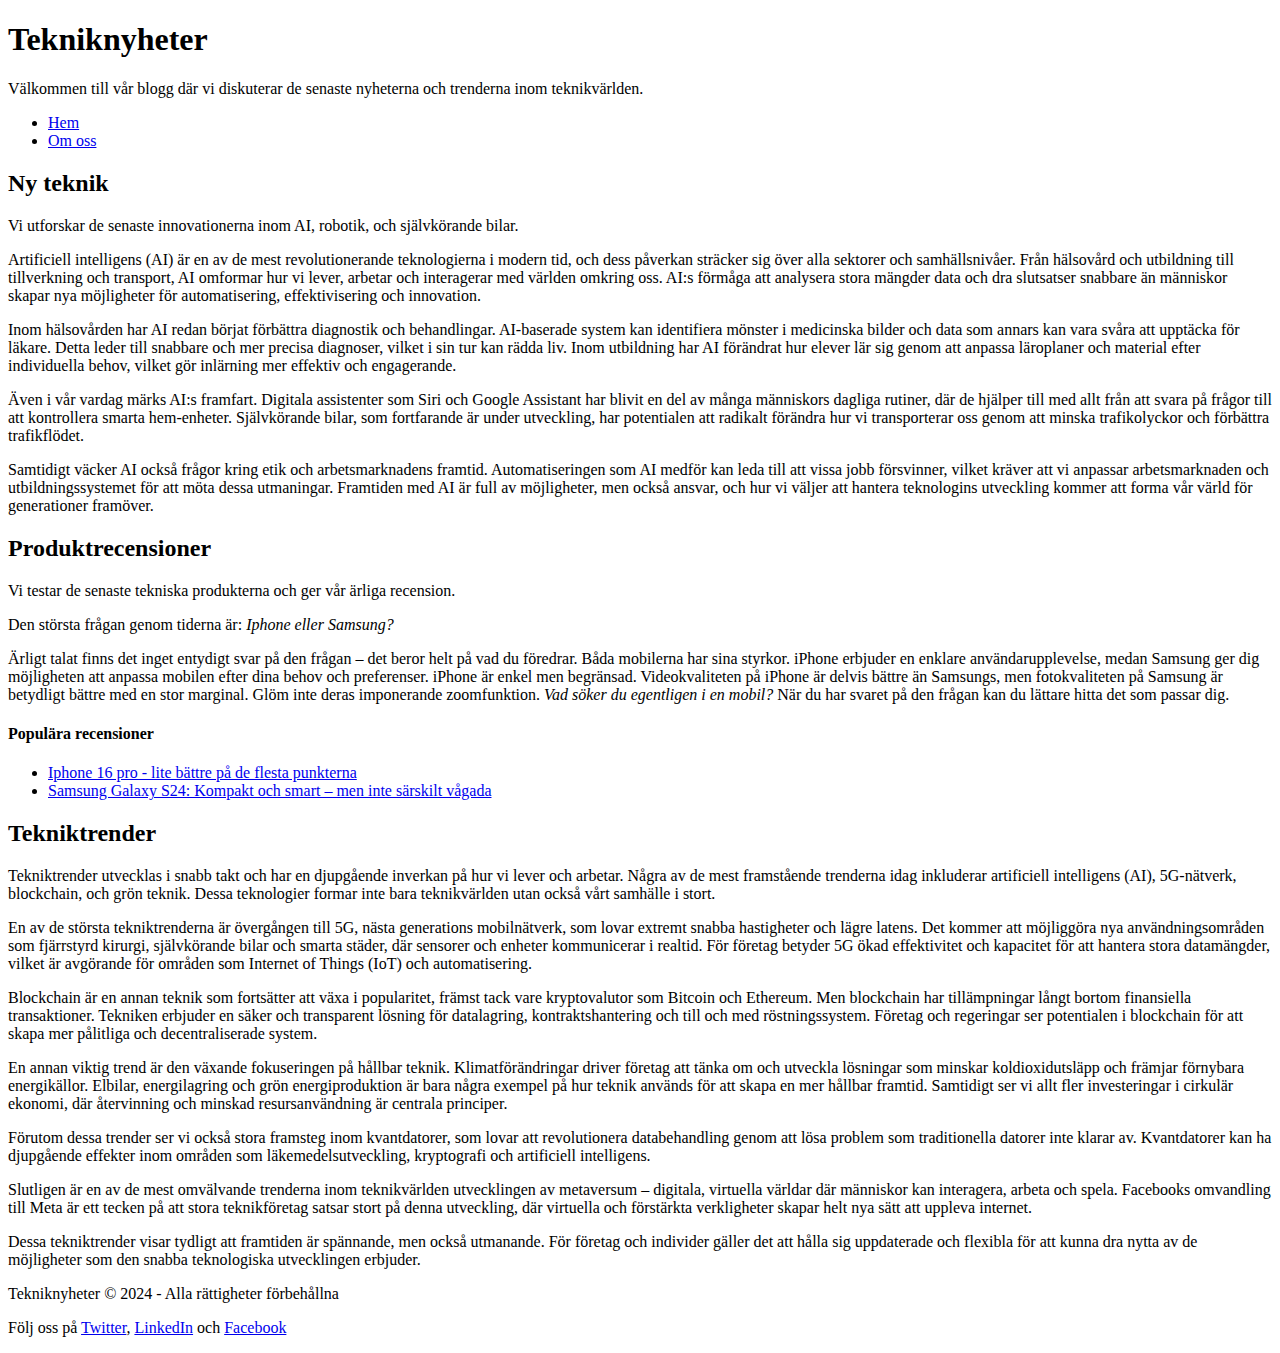
<file: index.html>
<!DOCTYPE html>
<html lang="en">
<head>
    <meta charset="UTF-8">
    <title>TeknikNyheter</title>
</head>

<body>
    <header>
        <h1>Tekniknyheter</h1>
        <p>Välkommen till vår blogg där vi diskuterar de senaste nyheterna och trenderna inom teknikvärlden.</p>
    </header>

    <nav>
        <ul>
            <li><a href="index.html">Hem</a></li>
            <li><a href="omoss.html">Om oss</a></li>
        </ul>
    </nav>
 <main>
    <section>
        <h2>Ny teknik</h2>
        <p>Vi utforskar de senaste innovationerna inom AI, robotik, och självkörande bilar.</p>
            
        <article>
            <p>Artificiell intelligens (AI) är en av de mest revolutionerande teknologierna i modern tid, och dess påverkan sträcker sig över alla sektorer och samhällsnivåer. Från hälsovård och utbildning till tillverkning och transport, AI omformar hur vi lever, arbetar och interagerar med världen omkring oss. AI:s förmåga att analysera stora mängder data och dra slutsatser snabbare än människor skapar nya möjligheter för automatisering, effektivisering och innovation.</p>

            <p>Inom hälsovården har AI redan börjat förbättra diagnostik och behandlingar. AI-baserade system kan identifiera mönster i medicinska bilder och data som annars kan vara svåra att upptäcka för läkare. Detta leder till snabbare och mer precisa diagnoser, vilket i sin tur kan rädda liv. Inom utbildning har AI förändrat hur elever lär sig genom att anpassa läroplaner och material efter individuella behov, vilket gör inlärning mer effektiv och engagerande.</p>

            <p>Även i vår vardag märks AI:s framfart. Digitala assistenter som Siri och Google Assistant har blivit en del av många människors dagliga rutiner, där de hjälper till med allt från att svara på frågor till att kontrollera smarta hem-enheter. Självkörande bilar, som fortfarande är under utveckling, har potentialen att radikalt förändra hur vi transporterar oss genom att minska trafikolyckor och förbättra trafikflödet.</p>

            <p>Samtidigt väcker AI också frågor kring etik och arbetsmarknadens framtid. Automatiseringen som AI medför kan leda till att vissa jobb försvinner, vilket kräver att vi anpassar arbetsmarknaden och utbildningssystemet för att möta dessa utmaningar. Framtiden med AI är full av möjligheter, men också ansvar, och hur vi väljer att hantera teknologins utveckling kommer att forma vår värld för generationer framöver.</p>

        </article>
    </section>

    <section>
        <h2>Produktrecensioner</h2>
        <p>Vi testar de senaste tekniska produkterna och ger vår ärliga recension.</p>
        <p>Den största frågan genom tiderna är: <em>Iphone eller Samsung?</em></p>
        <p>Ärligt talat finns det inget entydigt svar på den frågan – det beror helt på vad du föredrar. Båda mobilerna har sina styrkor. iPhone erbjuder en enklare användarupplevelse, medan Samsung ger dig möjligheten att anpassa mobilen efter dina behov och preferenser. iPhone är enkel men begränsad. Videokvaliteten på iPhone är delvis bättre än Samsungs, men fotokvaliteten på Samsung är betydligt bättre med en stor marginal. Glöm inte deras imponerande zoomfunktion. <em>Vad söker du egentligen i en mobil?</em> När du har svaret på den frågan kan du lättare hitta det som passar dig.</p>
            
        <aside>
            <h4>Populära recensioner</h4>
            <ul>
                <li><a href="https://www.macworld.se/article/2452163/apple-iphone-16-pro.html">Iphone 16 pro - lite bättre på de flesta punkterna</a></li>
                <li><a href="https://www.m3.se/article/1829330/galaxy-s24.html">Samsung Galaxy S24: Kompakt och smart – men inte särskilt vågada</a></li>
            </ul>
        </aside>
    </section>

    <section>
        <h2>Tekniktrender</h2>
        <p>Tekniktrender utvecklas i snabb takt och har en djupgående inverkan på hur vi lever och arbetar. Några av de mest framstående trenderna idag inkluderar artificiell intelligens (AI), 5G-nätverk, blockchain, och grön teknik. Dessa teknologier formar inte bara teknikvärlden utan också vårt samhälle i stort.</p>

        <p>En av de största tekniktrenderna är övergången till 5G, nästa generations mobilnätverk, som lovar extremt snabba hastigheter och lägre latens. Det kommer att möjliggöra nya användningsområden som fjärrstyrd kirurgi, självkörande bilar och smarta städer, där sensorer och enheter kommunicerar i realtid. För företag betyder 5G ökad effektivitet och kapacitet för att hantera stora datamängder, vilket är avgörande för områden som Internet of Things (IoT) och automatisering.</p>
        
        <p>Blockchain är en annan teknik som fortsätter att växa i popularitet, främst tack vare kryptovalutor som Bitcoin och Ethereum. Men blockchain har tillämpningar långt bortom finansiella transaktioner. Tekniken erbjuder en säker och transparent lösning för datalagring, kontraktshantering och till och med röstningssystem. Företag och regeringar ser potentialen i blockchain för att skapa mer pålitliga och decentraliserade system.</p>
        
        <p>En annan viktig trend är den växande fokuseringen på hållbar teknik. Klimatförändringar driver företag att tänka om och utveckla lösningar som minskar koldioxidutsläpp och främjar förnybara energikällor. Elbilar, energilagring och grön energiproduktion är bara några exempel på hur teknik används för att skapa en mer hållbar framtid. Samtidigt ser vi allt fler investeringar i cirkulär ekonomi, där återvinning och minskad resursanvändning är centrala principer.</p>
        
        <p>Förutom dessa trender ser vi också stora framsteg inom kvantdatorer, som lovar att revolutionera databehandling genom att lösa problem som traditionella datorer inte klarar av. Kvantdatorer kan ha djupgående effekter inom områden som läkemedelsutveckling, kryptografi och artificiell intelligens.</p>
        
        <p>Slutligen är en av de mest omvälvande trenderna inom teknikvärlden utvecklingen av metaversum – digitala, virtuella världar där människor kan interagera, arbeta och spela. Facebooks omvandling till Meta är ett tecken på att stora teknikföretag satsar stort på denna utveckling, där virtuella och förstärkta verkligheter skapar helt nya sätt att uppleva internet.</p>
        
        <p>Dessa tekniktrender visar tydligt att framtiden är spännande, men också utmanande. För företag och individer gäller det att hålla sig uppdaterade och flexibla för att kunna dra nytta av de möjligheter som den snabba teknologiska utvecklingen erbjuder.</p>
    </section>
</main>

<footer>
    <p>Tekniknyheter &copy; 2024 - Alla rättigheter förbehållna</p>
    <p>Följ oss på <a href="#">Twitter</a>, <a href="#">LinkedIn</a> och <a href="#">Facebook</a></p>
</footer>

</body>
</html>
</file>
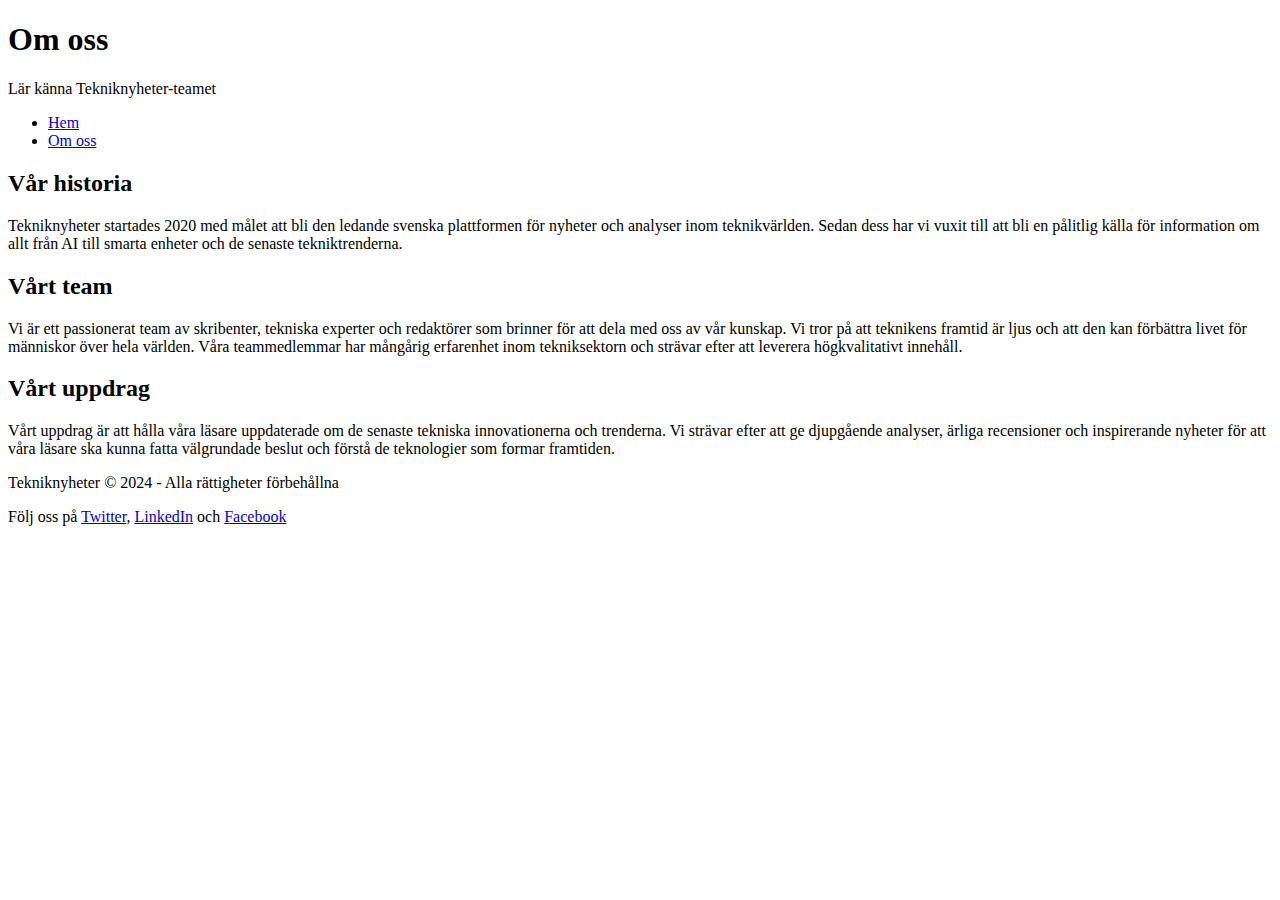
<file: omoss.html>
<!DOCTYPE html>
<html lang="sv">
<head>
    <meta charset="UTF-8">
    <meta name="viewport" content="width=device-width, initial-scale=1.0">
    <title>Om oss - Tekniknyheter</title>
</head>
<body>
    <header>
        <h1>Om oss</h1>
        <p>Lär känna Tekniknyheter-teamet</p>
    </header>

    <nav>
        <ul>
            <li><a href="index.html">Hem</a></li>
            <li><a href="omoss.html">Om oss</a></li>
        </ul>
    </nav>

    <main>
        <section>
            <h2>Vår historia</h2>
            <p>Tekniknyheter startades 2020 med målet att bli den ledande svenska plattformen för nyheter och analyser inom teknikvärlden. Sedan dess har vi vuxit till att bli en pålitlig källa för information om allt från AI till smarta enheter och de senaste tekniktrenderna.</p>
        </section>

        <section>
            <h2>Vårt team</h2>
            <p>Vi är ett passionerat team av skribenter, tekniska experter och redaktörer som brinner för att dela med oss av vår kunskap. Vi tror på att teknikens framtid är ljus och att den kan förbättra livet för människor över hela världen. Våra teammedlemmar har mångårig erfarenhet inom tekniksektorn och strävar efter att leverera högkvalitativt innehåll.</p>
        </section>

        <section>
            <h2>Vårt uppdrag</h2>
            <p>Vårt uppdrag är att hålla våra läsare uppdaterade om de senaste tekniska innovationerna och trenderna. Vi strävar efter att ge djupgående analyser, ärliga recensioner och inspirerande nyheter för att våra läsare ska kunna fatta välgrundade beslut och förstå de teknologier som formar framtiden.</p>
        </section>
    </main>

    <footer>
        <p>Tekniknyheter &copy; 2024 - Alla rättigheter förbehållna</p>
        <p>Följ oss på <a href="#">Twitter</a>, <a href="#">LinkedIn</a> och <a href="#">Facebook</a></p>
    </footer>

</body>
</html>
</file>
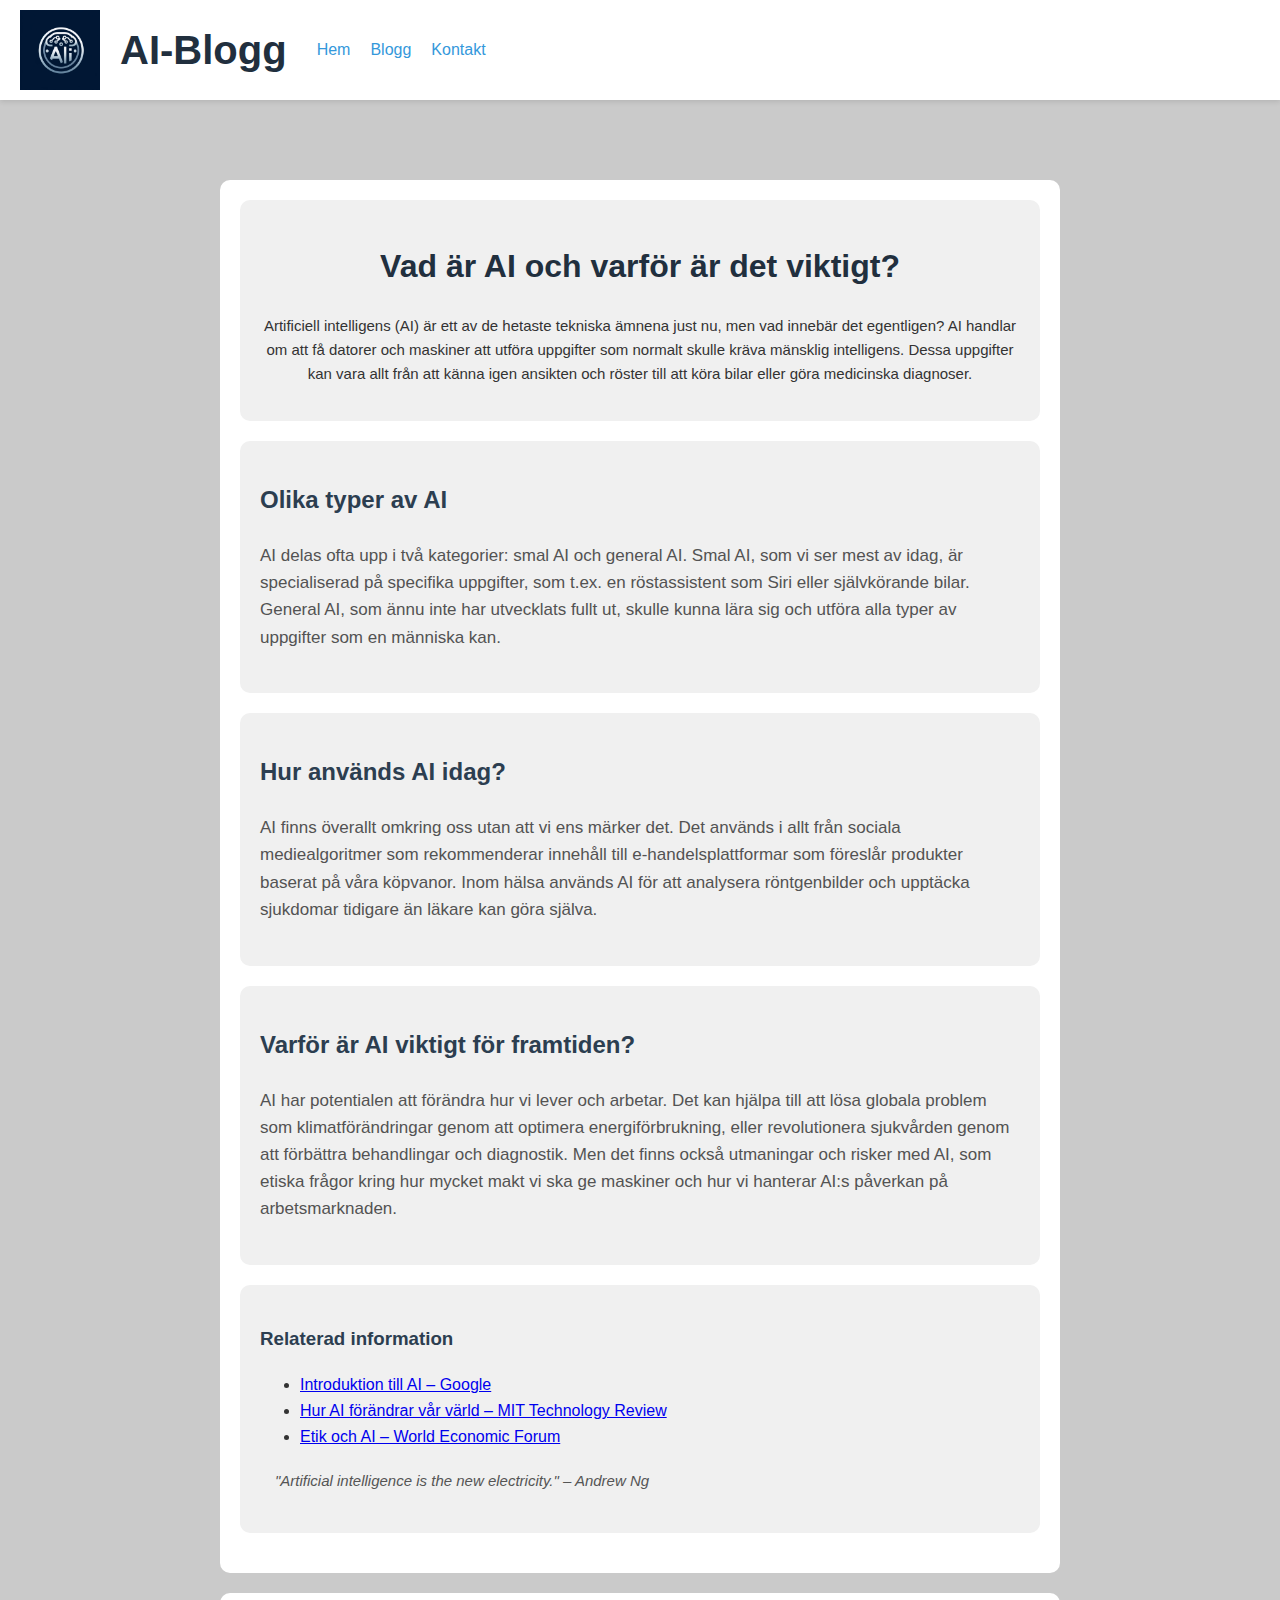
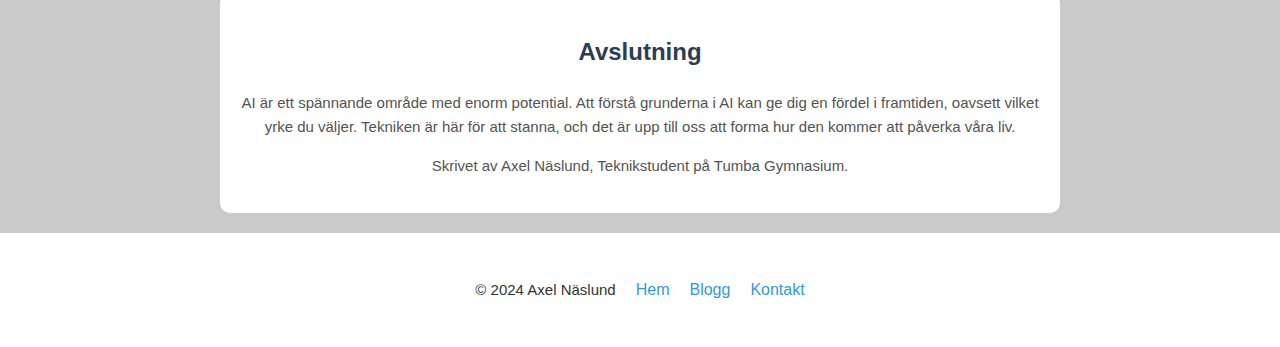
<file: Axel/blogg.html>
<!DOCTYPE html>
<html lang="en">
<head>
    <meta charset="UTF-8">
    <meta name="viewport" content="width=device-width, initial-scale=1.0">
    <link rel="stylesheet" href="src-blogg.css">
    <title>AI-blogg</title>
</head>
<body>
    <header class="top-bar">
        <img src="logo.webp" class="logo" alt="Logo">
        <h1>AI-Blogg</h1>
        <nav>
            <a href="hem.html">Hem</a>
            <a href="blogg.html">Blogg</a>
            <a href="kontakt.html">Kontakt</a>
        </nav>
    </header>

    <main>
        <section class="title" alt="title"> 
        <h1>Vad är AI och varför är det viktigt?</h1>
        <p>Artificiell intelligens (AI) är ett av de hetaste tekniska ämnena just nu, men vad innebär det egentligen? 
            AI handlar om att få datorer och maskiner att utföra uppgifter som normalt skulle kräva mänsklig intelligens. 
            Dessa uppgifter kan vara allt från att känna igen ansikten och röster till att köra bilar eller göra medicinska diagnoser.</p>
        </section>
         <article>
            <section class="olika-typer">
                <h2>Olika typer av AI</h2>
                <h4>AI delas ofta upp i två kategorier: smal AI och general AI. Smal AI, som vi ser mest av idag, är specialiserad på specifika uppgifter, 
                som t.ex. en röstassistent som Siri eller självkörande bilar. 
                General AI, som ännu inte har utvecklats fullt ut, skulle kunna lära sig och utföra alla typer av uppgifter som en människa kan.</h4>
            </section>

            <section class="hur-anvands">
                <h2>Hur används AI idag?</h2>
                <h4>AI finns överallt omkring oss utan att vi ens märker det. 
                Det används i allt från sociala mediealgoritmer som rekommenderar innehåll till e-handelsplattformar som föreslår produkter baserat på våra köpvanor. 
                Inom hälsa används AI för att analysera röntgenbilder och upptäcka sjukdomar tidigare än läkare kan göra själva.</h4>
            </section>

            <section class="varfor-viktigt">
                <h2>Varför är AI viktigt för framtiden?</h2>
                <h4>AI har potentialen att förändra hur vi lever och arbetar. Det kan hjälpa till att lösa globala problem som klimatförändringar genom att optimera energiförbrukning, 
                eller revolutionera sjukvården genom att förbättra behandlingar och diagnostik. Men det finns också utmaningar och risker med AI, 
                som etiska frågor kring hur mycket makt vi ska ge maskiner och hur vi hanterar AI:s påverkan på arbetsmarknaden.</h4>
            </section>

            <aside class="relaterad-info">
                <h3>Relaterad information</h3>
                <ul>
                    <li><a href="https://ai.google/education">Introduktion till AI – Google</a></li>
                    <li><a href="https://www.technologyreview.com">Hur AI förändrar vår värld – MIT Technology Review</a></li>
                    <li><a href="https://www.weforum.org/agenda/ai-ethics">Etik och AI – World Economic Forum</a></li>
                </ul>
                <blockquote>
                    <p>"Artificial intelligence is the new electricity." – Andrew Ng</p>
                </blockquote>
            </aside>
        </article>
    </main>

    <footer class="avslutning">
        <h2>Avslutning</h2>
        <p>AI är ett spännande område med enorm potential. Att förstå grunderna i AI kan ge dig en fördel i framtiden, 
            oavsett vilket yrke du väljer. Tekniken är här för att stanna, och det är upp till oss att forma hur den kommer att påverka våra liv.</p>
        <p>Skrivet av Axel Näslund, Teknikstudent på Tumba Gymnasium.</p>
    </footer>

    <div class="bottom-bar">
        <p>&copy; 2024 Axel Näslund</p>
        <nav>
            <a href="hem.html">Hem</a>
            <a href="blogg.html">Blogg</a>
            <a href="kontakt.html">Kontakt</a>
        </nav>
    </div>
</body>
</html>
</file>
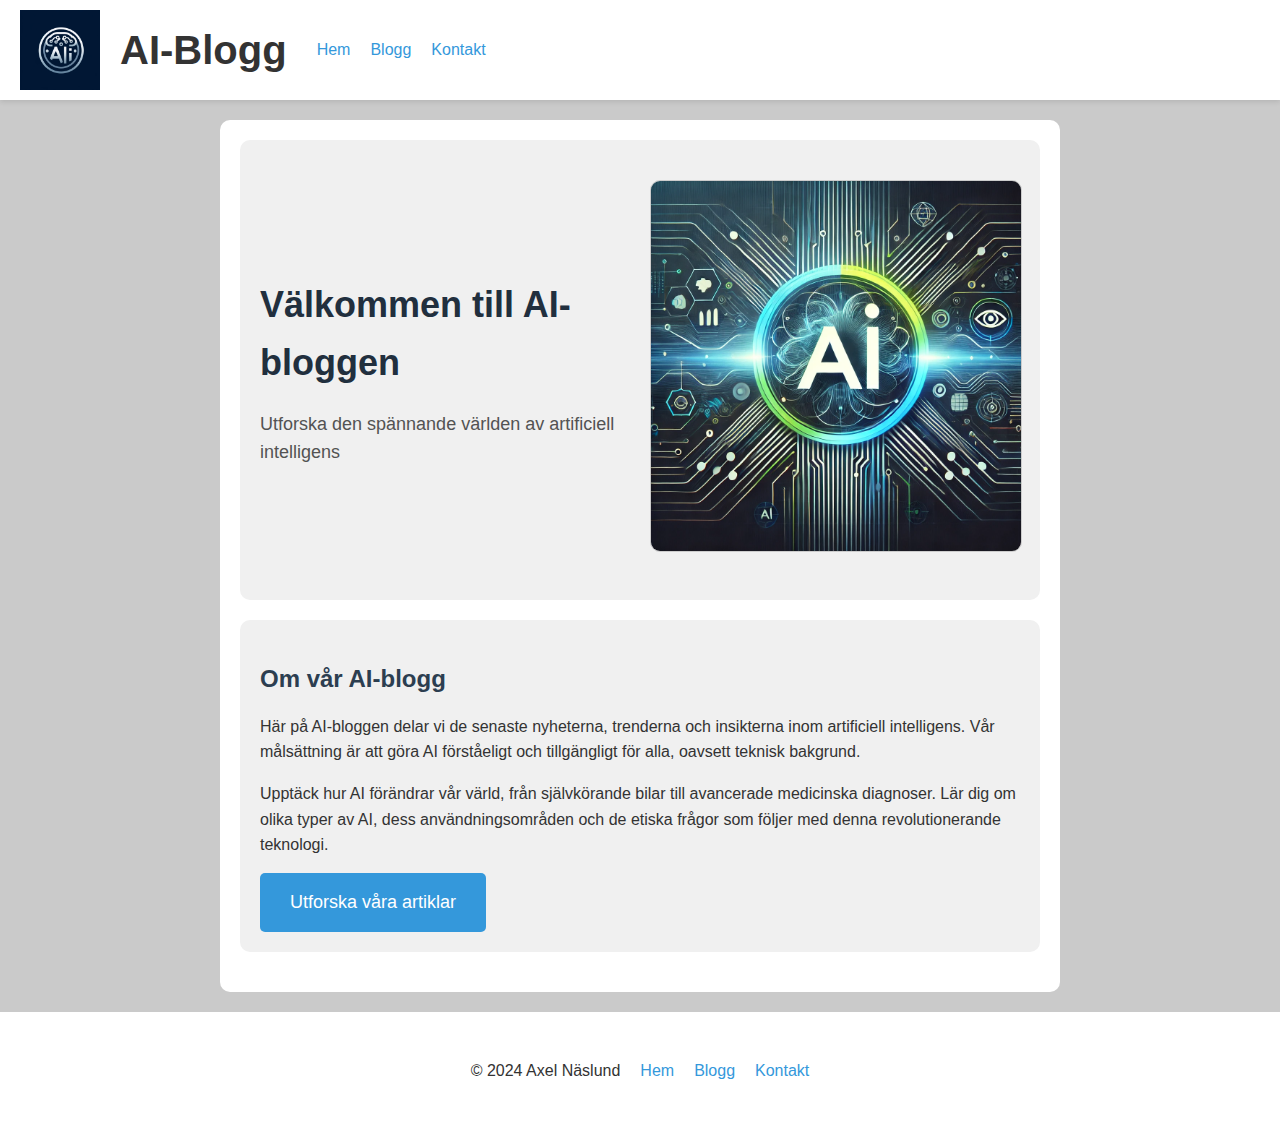
<file: Axel/hem.html>
<!DOCTYPE html>
<html lang="en">
<head>
    <meta charset="UTF-8">
    <meta name="viewport" content="width=device-width, initial-scale=1.0">
    <link rel="stylesheet" href="src-hem.css">
    <title>AI-blogg</title>
</head>
<body>
    <header class="top-bar">
        <img src="logo.webp" class="logo" alt="Logo">
        <h1>AI-Blogg</h1>
        <nav>
            <a href="hem.html">Hem</a>
            <a href="blogg.html">Blogg</a>
            <a href="kontakt.html">Kontakt</a>
        </nav>
    </header>
    <main>
        <section class="main-content">
            <div class="main-text">
                <h1>Välkommen till AI-bloggen</h1>
                <p>Utforska den spännande världen av artificiell intelligens</p>
            </div>
            <div class="main-image-container">
                <img src="hem-bild.webp" alt="AI Concept" class="main-image">
            </div>
        </section>
        <section class="description">
            <h2>Om vår AI-blogg</h2>
            <p>Här på AI-bloggen delar vi de senaste nyheterna, trenderna och insikterna inom artificiell intelligens. Vår målsättning är att göra AI förståeligt och tillgängligt för alla, oavsett teknisk bakgrund.</p>

            <p>Upptäck hur AI förändrar vår värld, från självkörande bilar till avancerade medicinska diagnoser. Lär dig om olika typer av AI, dess användningsområden och de etiska frågor som följer med denna revolutionerande teknologi.</p>
            <a href="blogg.html" class="cta-button">Utforska våra artiklar</a>
        </section>
    </main>
    <div class="bottom-bar">
        <p>&copy; 2024 Axel Näslund</p>
        <nav>
            <a href="hem.html">Hem</a>
            <a href="blogg.html">Blogg</a>
            <a href="kontakt.html">Kontakt</a>
        </nav>
    </div>
</body>
</html>
</file>
<file: Axel/src-blogg.css>
body {
    font-family:'Gill Sans', 'Gill Sans MT', Calibri, 'Trebuchet MS', sans-serif;
    margin: 0;
    line-height: 1.6;
    color: #333;
    background-color: #cacaca;
    margin-top: 0;
}

.top-bar {
    background-color: #fff;
    padding: 10px 20px;
    display: flex;
    align-items: center;
    z-index: 1000;
    box-shadow: 0 2px 5px rgba(0,0,0,0.1);
}

.logo {
    max-height: 80px;
    margin-right: 20px;
}

.top-bar h1 {
    margin: 0 30px 0 0;
    font-size: 40px;
    line-height: 1;
}

nav {
    display: flex;
    align-items: center; 
    gap: 20px;
    height: 100%;
}

nav a { 
    text-decoration: none;
    color: #3498db;
    line-height: 1;
}

main {
    max-width: 800px;
    margin: 80px auto 0;
    background-color: #fff;
    border-radius: 10px;
    padding: 20px;
}

.title, .olika-typer, .hur-anvands, .varfor-viktigt, .relaterad-info{
    background-color: #f0f0f0;
    padding: 20px;
    border-radius: 10px;
    margin-bottom: 20px;
}

.avslutning {
    background-color: #fff;
}

.title {
    text-align: center;
}

h1 {
    color: #212f3e;
}

h2, h3 {
    color: #2c3e50;
}

h4 {
    font-size: 17px;
    color: #535353;
    font-weight: normal;
}

p {
    font-size: 15px;
}

nav span {
    margin: 5px;
    display: inline-block;
}

aside {
    background-color: #f0f0f0;
    padding: 15px;
    margin-top: 20px;
    border-radius: 10px;
}

blockquote {
    font-style: italic;
    padding-left: 15px;
    margin: 20px 0;
    color: #555;
}

footer {
    background-color: #f0f0f0;
    padding: 20px;
    border-radius: 10px;
    margin-top: 20px;
    text-align: center;
    max-width: 800px;
    margin: 20px auto;
    color: #535353;
}

.bottom-bar {
    background-color: #fff;
    display: flex;
    justify-content: center;
    align-items: center;
    padding-bottom: 30px;
    padding-top: 30px;
    gap: 20px;
}

.avslutning {
    text-align: center;
    margin-top: 20px;
    color: #535353;
}
</file>
<file: Axel/src-hem.css>
body {
    font-family:'Gill Sans', 'Gill Sans MT', Calibri, 'Trebuchet MS', sans-serif;
    margin: 0;
    line-height: 1.6;
    color: #333;
    background-color: #cacaca;
    display: flex;
    flex-direction: column;
    min-height: 100vh;
}

.top-bar {
    background-color: #fff;
    padding: 10px 20px;
    display: flex;
    align-items: center;
    z-index: 1000;
    box-shadow: 0 2px 5px rgba(0,0,0,0.1);
}

.logo {
    max-height: 80px;
    margin-right: 20px;
}

.top-bar h1 {
    font-family:'Gill Sans', 'Gill Sans MT', Calibri, 'Trebuchet MS', sans-serif;
    margin: 0 30px 0 0;
    font-size: 40px;
    line-height: 1;
}

nav {
    display: flex;
    align-items: center; 
    gap: 20px;
}

nav a { 
    text-decoration: none;
    color: #3498db;
}

main {
    max-width: 800px;
    margin: 20px auto;
    background-color: #fff;
    border-radius: 10px;
    padding: 20px;
    flex: 1;
}

.main-content {
    display: flex;
    align-items: center;
    justify-content: space-between;
    padding: 40px 20px;
    background-color: #f0f0f0;
    border-radius: 10px;
    margin-bottom: 20px;
}

.main-text {
    flex: 1;
    padding-right: 20px;
}

.main-image-container {
    flex: 1;
    max-width: 50%;
}

.main-image {
    width: 100%;
    height: auto;
    border-radius: 10px;
    object-fit: cover;
    border: 1px solid #ccc;
}

.main-content h1 {
    font-size: 36px;
    color: #212f3e;
    margin-bottom: 10px;
}

.main-content p {
    font-size: 18px;
    color: #535353;
    margin-bottom: 20px;
}

.description {
    text-align: left;
    background-color: #f0f0f0;
    padding: 20px;
    border-radius: 10px;
    margin-bottom: 20px;
}

.description h2 {
    color: #2c3e50;
    font-size: 24px;
    margin-bottom: 15px;
}

.description p {
    font-size: 16px;
    margin-bottom: 15px;
}

.cta-button {
    display: inline-block;
    background-color: #3498db;
    color: #fff;
    padding: 15px 30px;
    text-decoration: none;
    font-size: 18px;
    border-radius: 5px;
    transition: background-color 0.3s, color 0.3s;
}


.bottom-bar {
    background-color: #fff;
    display: flex;
    justify-content: center;
    align-items: center;
    padding-bottom: 30px;
    padding-top: 30px;
    gap: 20px;
}
</file>
